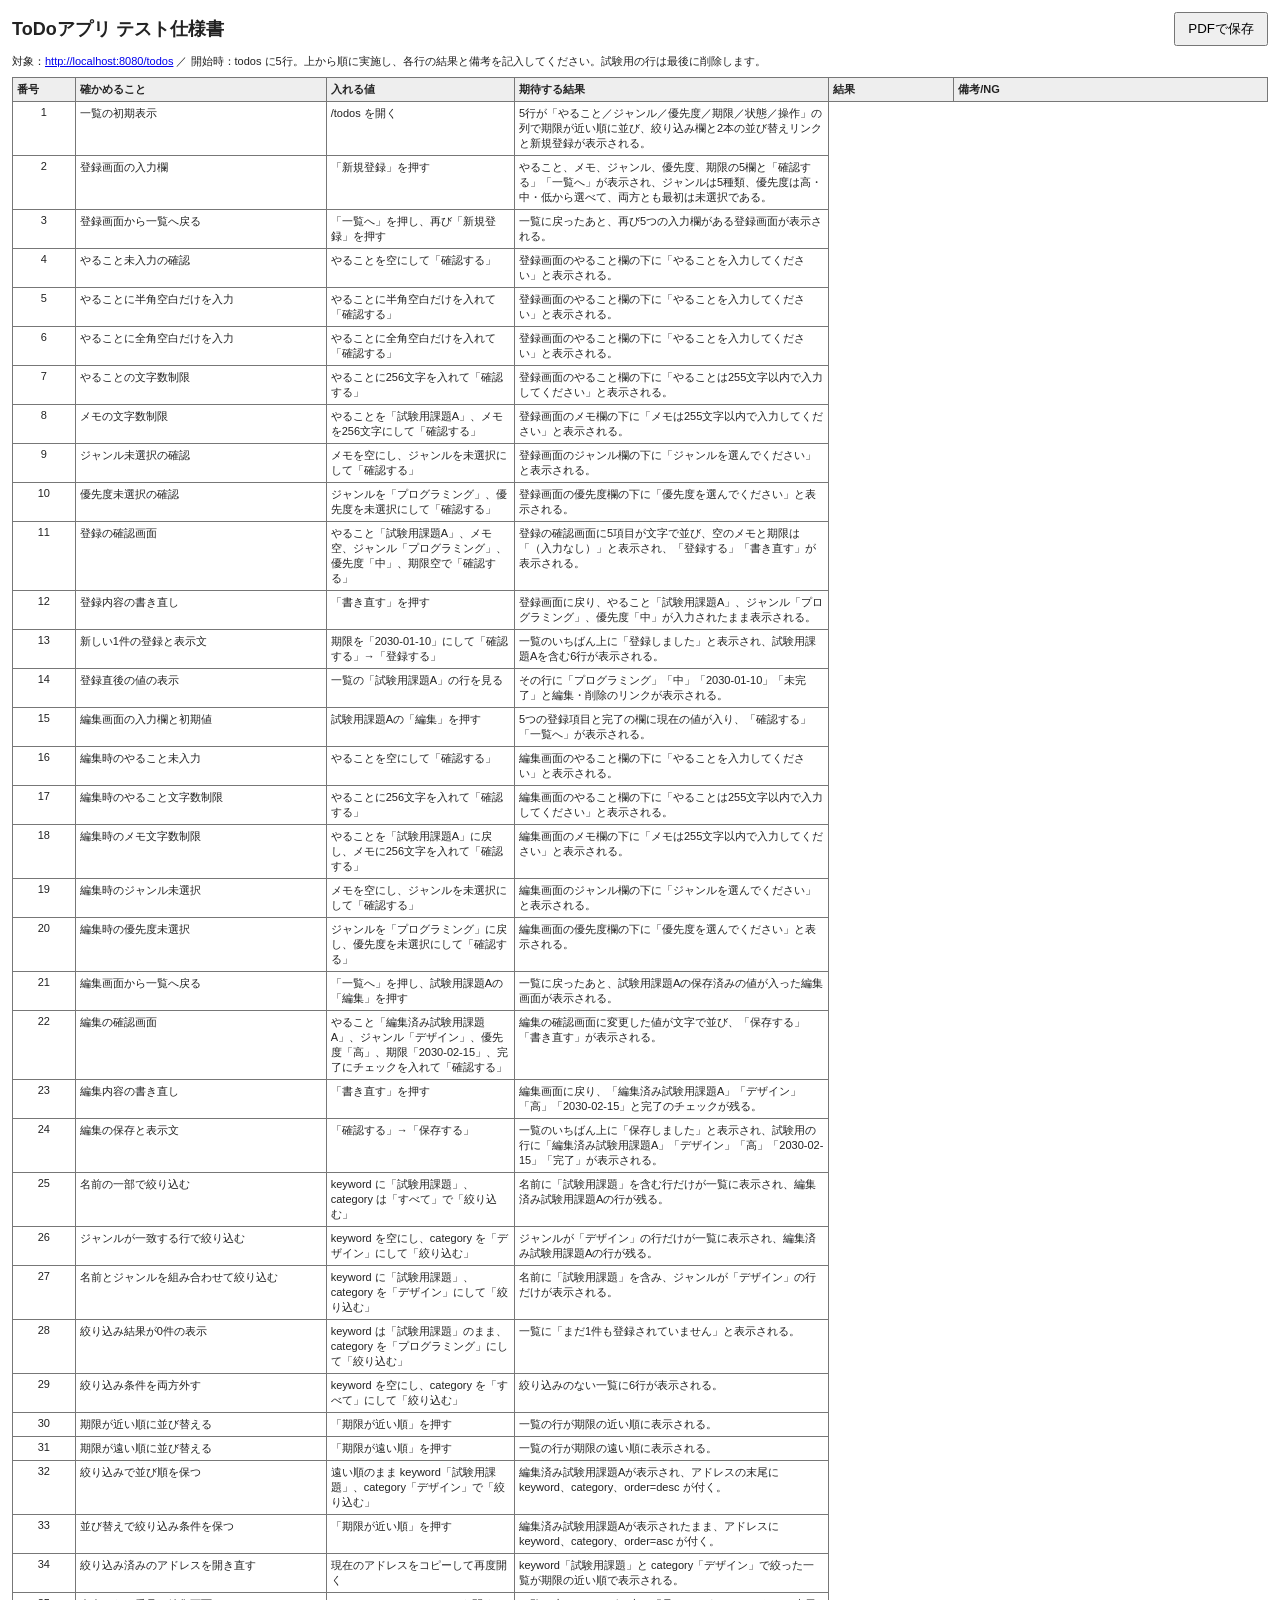
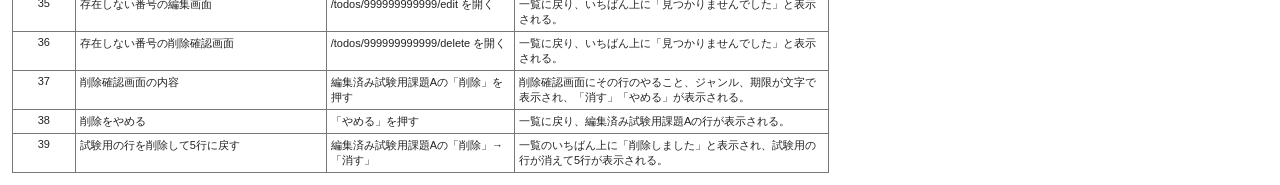
<file: test-spec.html>
<!DOCTYPE html>
<html lang="ja">
<head>
    <meta charset="UTF-8">
    <meta name="viewport" content="width=device-width, initial-scale=1">
    <title>ToDoアプリ テスト仕様書</title>
    <style>
        * { box-sizing: border-box; }
        body { margin: 12px; font-family: sans-serif; font-size: 11px; color: #222; }
        h1 { margin: 0; font-size: 18px; }
        .top { display: flex; justify-content: space-between; align-items: center; gap: 12px; margin-bottom: 8px; }
        .guide { margin: 0 0 8px; }
        button { padding: 6px 12px; cursor: pointer; }
        table { width: 100%; border-collapse: collapse; table-layout: fixed; }
        col:nth-child(1) { width: 5%; }
        col:nth-child(2) { width: 20%; }
        col:nth-child(3) { width: 15%; }
        col:nth-child(4) { width: 25%; }
        col:nth-child(5) { width: 10%; }
        col:nth-child(6) { width: 25%; }
        th, td { border: 1px solid #777; padding: 4px; vertical-align: top; overflow-wrap: anywhere; }
        th { background: #eee; text-align: left; }
        td:first-child { text-align: center; }
        .choices { display: flex; flex-wrap: wrap; gap: 4px; }
        .choices label { white-space: nowrap; }
        textarea { display: block; width: 100%; min-height: 38px; padding: 3px; font: inherit; line-height: 1.4; resize: vertical; overflow: hidden; }
        .print-note, .print-result { display: none; }
        @media print {
            body { margin: 0; font-size: 9px; }
            .top button { display: none; }
            th, td { break-inside: avoid; }
            thead { display: table-header-group; }
            textarea, .choices { display: none; }
            .print-note, .print-result { display: block; white-space: pre-wrap; overflow-wrap: anywhere; }
            .print-note:empty::after, .print-result:empty::after { content: "　"; }
            @page { size: A4 landscape; margin: 8mm; }
        }
    </style>
</head>
<body>
    <div class="top">
        <h1>ToDoアプリ テスト仕様書</h1>
        <button type="button" id="print-button">PDFで保存</button>
    </div>
    <p class="guide">対象：<a href="http://localhost:8080/todos">http://localhost:8080/todos</a> ／ 開始時：todos に5行。上から順に実施し、各行の結果と備考を記入してください。試験用の行は最後に削除します。</p>
    <table>
        <colgroup><col><col><col><col><col><col></colgroup>
        <thead><tr><th>番号</th><th>確かめること</th><th>入れる値</th><th>期待する結果</th><th>結果</th><th>備考/NG</th></tr></thead>
        <tbody>
            <tr><td>1</td><td>一覧の初期表示</td><td>/todos を開く</td><td>5行が「やること／ジャンル／優先度／期限／状態／操作」の列で期限が近い順に並び、絞り込み欄と2本の並び替えリンクと新規登録が表示される。</td></tr>
            <tr><td>2</td><td>登録画面の入力欄</td><td>「新規登録」を押す</td><td>やること、メモ、ジャンル、優先度、期限の5欄と「確認する」「一覧へ」が表示され、ジャンルは5種類、優先度は高・中・低から選べて、両方とも最初は未選択である。</td></tr>
            <tr><td>3</td><td>登録画面から一覧へ戻る</td><td>「一覧へ」を押し、再び「新規登録」を押す</td><td>一覧に戻ったあと、再び5つの入力欄がある登録画面が表示される。</td></tr>
            <tr><td>4</td><td>やること未入力の確認</td><td>やることを空にして「確認する」</td><td>登録画面のやること欄の下に「やることを入力してください」と表示される。</td></tr>
            <tr><td>5</td><td>やることに半角空白だけを入力</td><td>やることに半角空白だけを入れて「確認する」</td><td>登録画面のやること欄の下に「やることを入力してください」と表示される。</td></tr>
            <tr><td>6</td><td>やることに全角空白だけを入力</td><td>やることに全角空白だけを入れて「確認する」</td><td>登録画面のやること欄の下に「やることを入力してください」と表示される。</td></tr>
            <tr><td>7</td><td>やることの文字数制限</td><td>やることに256文字を入れて「確認する」</td><td>登録画面のやること欄の下に「やることは255文字以内で入力してください」と表示される。</td></tr>
            <tr><td>8</td><td>メモの文字数制限</td><td>やることを「試験用課題A」、メモを256文字にして「確認する」</td><td>登録画面のメモ欄の下に「メモは255文字以内で入力してください」と表示される。</td></tr>
            <tr><td>9</td><td>ジャンル未選択の確認</td><td>メモを空にし、ジャンルを未選択にして「確認する」</td><td>登録画面のジャンル欄の下に「ジャンルを選んでください」と表示される。</td></tr>
            <tr><td>10</td><td>優先度未選択の確認</td><td>ジャンルを「プログラミング」、優先度を未選択にして「確認する」</td><td>登録画面の優先度欄の下に「優先度を選んでください」と表示される。</td></tr>
            <tr><td>11</td><td>登録の確認画面</td><td>やること「試験用課題A」、メモ空、ジャンル「プログラミング」、優先度「中」、期限空で「確認する」</td><td>登録の確認画面に5項目が文字で並び、空のメモと期限は「（入力なし）」と表示され、「登録する」「書き直す」が表示される。</td></tr>
            <tr><td>12</td><td>登録内容の書き直し</td><td>「書き直す」を押す</td><td>登録画面に戻り、やること「試験用課題A」、ジャンル「プログラミング」、優先度「中」が入力されたまま表示される。</td></tr>
            <tr><td>13</td><td>新しい1件の登録と表示文</td><td>期限を「2030-01-10」にして「確認する」→「登録する」</td><td>一覧のいちばん上に「登録しました」と表示され、試験用課題Aを含む6行が表示される。</td></tr>
            <tr><td>14</td><td>登録直後の値の表示</td><td>一覧の「試験用課題A」の行を見る</td><td>その行に「プログラミング」「中」「2030-01-10」「未完了」と編集・削除のリンクが表示される。</td></tr>
            <tr><td>15</td><td>編集画面の入力欄と初期値</td><td>試験用課題Aの「編集」を押す</td><td>5つの登録項目と完了の欄に現在の値が入り、「確認する」「一覧へ」が表示される。</td></tr>
            <tr><td>16</td><td>編集時のやること未入力</td><td>やることを空にして「確認する」</td><td>編集画面のやること欄の下に「やることを入力してください」と表示される。</td></tr>
            <tr><td>17</td><td>編集時のやること文字数制限</td><td>やることに256文字を入れて「確認する」</td><td>編集画面のやること欄の下に「やることは255文字以内で入力してください」と表示される。</td></tr>
            <tr><td>18</td><td>編集時のメモ文字数制限</td><td>やることを「試験用課題A」に戻し、メモに256文字を入れて「確認する」</td><td>編集画面のメモ欄の下に「メモは255文字以内で入力してください」と表示される。</td></tr>
            <tr><td>19</td><td>編集時のジャンル未選択</td><td>メモを空にし、ジャンルを未選択にして「確認する」</td><td>編集画面のジャンル欄の下に「ジャンルを選んでください」と表示される。</td></tr>
            <tr><td>20</td><td>編集時の優先度未選択</td><td>ジャンルを「プログラミング」に戻し、優先度を未選択にして「確認する」</td><td>編集画面の優先度欄の下に「優先度を選んでください」と表示される。</td></tr>
            <tr><td>21</td><td>編集画面から一覧へ戻る</td><td>「一覧へ」を押し、試験用課題Aの「編集」を押す</td><td>一覧に戻ったあと、試験用課題Aの保存済みの値が入った編集画面が表示される。</td></tr>
            <tr><td>22</td><td>編集の確認画面</td><td>やること「編集済み試験用課題A」、ジャンル「デザイン」、優先度「高」、期限「2030-02-15」、完了にチェックを入れて「確認する」</td><td>編集の確認画面に変更した値が文字で並び、「保存する」「書き直す」が表示される。</td></tr>
            <tr><td>23</td><td>編集内容の書き直し</td><td>「書き直す」を押す</td><td>編集画面に戻り、「編集済み試験用課題A」「デザイン」「高」「2030-02-15」と完了のチェックが残る。</td></tr>
            <tr><td>24</td><td>編集の保存と表示文</td><td>「確認する」→「保存する」</td><td>一覧のいちばん上に「保存しました」と表示され、試験用の行に「編集済み試験用課題A」「デザイン」「高」「2030-02-15」「完了」が表示される。</td></tr>
            <tr><td>25</td><td>名前の一部で絞り込む</td><td>keyword に「試験用課題」、category は「すべて」で「絞り込む」</td><td>名前に「試験用課題」を含む行だけが一覧に表示され、編集済み試験用課題Aの行が残る。</td></tr>
            <tr><td>26</td><td>ジャンルが一致する行で絞り込む</td><td>keyword を空にし、category を「デザイン」にして「絞り込む」</td><td>ジャンルが「デザイン」の行だけが一覧に表示され、編集済み試験用課題Aの行が残る。</td></tr>
            <tr><td>27</td><td>名前とジャンルを組み合わせて絞り込む</td><td>keyword に「試験用課題」、category を「デザイン」にして「絞り込む」</td><td>名前に「試験用課題」を含み、ジャンルが「デザイン」の行だけが表示される。</td></tr>
            <tr><td>28</td><td>絞り込み結果が0件の表示</td><td>keyword は「試験用課題」のまま、category を「プログラミング」にして「絞り込む」</td><td>一覧に「まだ1件も登録されていません」と表示される。</td></tr>
            <tr><td>29</td><td>絞り込み条件を両方外す</td><td>keyword を空にし、category を「すべて」にして「絞り込む」</td><td>絞り込みのない一覧に6行が表示される。</td></tr>
            <tr><td>30</td><td>期限が近い順に並び替える</td><td>「期限が近い順」を押す</td><td>一覧の行が期限の近い順に表示される。</td></tr>
            <tr><td>31</td><td>期限が遠い順に並び替える</td><td>「期限が遠い順」を押す</td><td>一覧の行が期限の遠い順に表示される。</td></tr>
            <tr><td>32</td><td>絞り込みで並び順を保つ</td><td>遠い順のまま keyword「試験用課題」、category「デザイン」で「絞り込む」</td><td>編集済み試験用課題Aが表示され、アドレスの末尾に keyword、category、order=desc が付く。</td></tr>
            <tr><td>33</td><td>並び替えで絞り込み条件を保つ</td><td>「期限が近い順」を押す</td><td>編集済み試験用課題Aが表示されたまま、アドレスに keyword、category、order=asc が付く。</td></tr>
            <tr><td>34</td><td>絞り込み済みのアドレスを開き直す</td><td>現在のアドレスをコピーして再度開く</td><td>keyword「試験用課題」と category「デザイン」で絞った一覧が期限の近い順で表示される。</td></tr>
            <tr><td>35</td><td>存在しない番号の編集画面</td><td>/todos/999999999999/edit を開く</td><td>一覧に戻り、いちばん上に「見つかりませんでした」と表示される。</td></tr>
            <tr><td>36</td><td>存在しない番号の削除確認画面</td><td>/todos/999999999999/delete を開く</td><td>一覧に戻り、いちばん上に「見つかりませんでした」と表示される。</td></tr>
            <tr><td>37</td><td>削除確認画面の内容</td><td>編集済み試験用課題Aの「削除」を押す</td><td>削除確認画面にその行のやること、ジャンル、期限が文字で表示され、「消す」「やめる」が表示される。</td></tr>
            <tr><td>38</td><td>削除をやめる</td><td>「やめる」を押す</td><td>一覧に戻り、編集済み試験用課題Aの行が表示される。</td></tr>
            <tr><td>39</td><td>試験用の行を削除して5行に戻す</td><td>編集済み試験用課題Aの「削除」→「消す」</td><td>一覧のいちばん上に「削除しました」と表示され、試験用の行が消えて5行が表示される。</td></tr>
        </tbody>
    </table>
    <script>
        function updateNote(textarea) {
            textarea.style.height = 'auto';
            textarea.style.height = Math.max(38, textarea.scrollHeight) + 'px';
            textarea.nextElementSibling.textContent = textarea.value;
        }

        document.querySelectorAll('tbody tr').forEach((row, index) => {
            const resultCell = row.cells[4];
            const noteCell = row.cells[5];
            const choices = document.createElement('div');
            choices.className = 'choices';
            for (const value of ['OK', 'NG']) {
                const label = document.createElement('label');
                const radio = document.createElement('input');
                radio.type = 'radio';
                radio.name = 'result-' + (index + 1);
                radio.value = value;
                label.append(radio, value);
                choices.append(label);
            }
            const printedResult = document.createElement('span');
            printedResult.className = 'print-result';
            resultCell.append(choices, printedResult);
            choices.addEventListener('change', () => {
                printedResult.textContent = choices.querySelector('input:checked')?.value || '';
            });

            const textarea = document.createElement('textarea');
            textarea.setAttribute('aria-label', (index + 1) + '番の備考/NG');
            const printedNote = document.createElement('div');
            printedNote.className = 'print-note';
            noteCell.append(textarea, printedNote);
            textarea.addEventListener('input', () => updateNote(textarea));
            updateNote(textarea);
        });

        function preparePrint() {
            document.querySelectorAll('textarea').forEach(updateNote);
            document.querySelectorAll('tbody tr').forEach(row => {
                row.querySelector('.print-result').textContent = row.querySelector('input[type="radio"]:checked')?.value || '';
            });
        }

        window.addEventListener('beforeprint', preparePrint);
        document.getElementById('print-button').addEventListener('click', () => {
            preparePrint();
            window.print();
        });
    </script>
</body>
</html>
</file>
